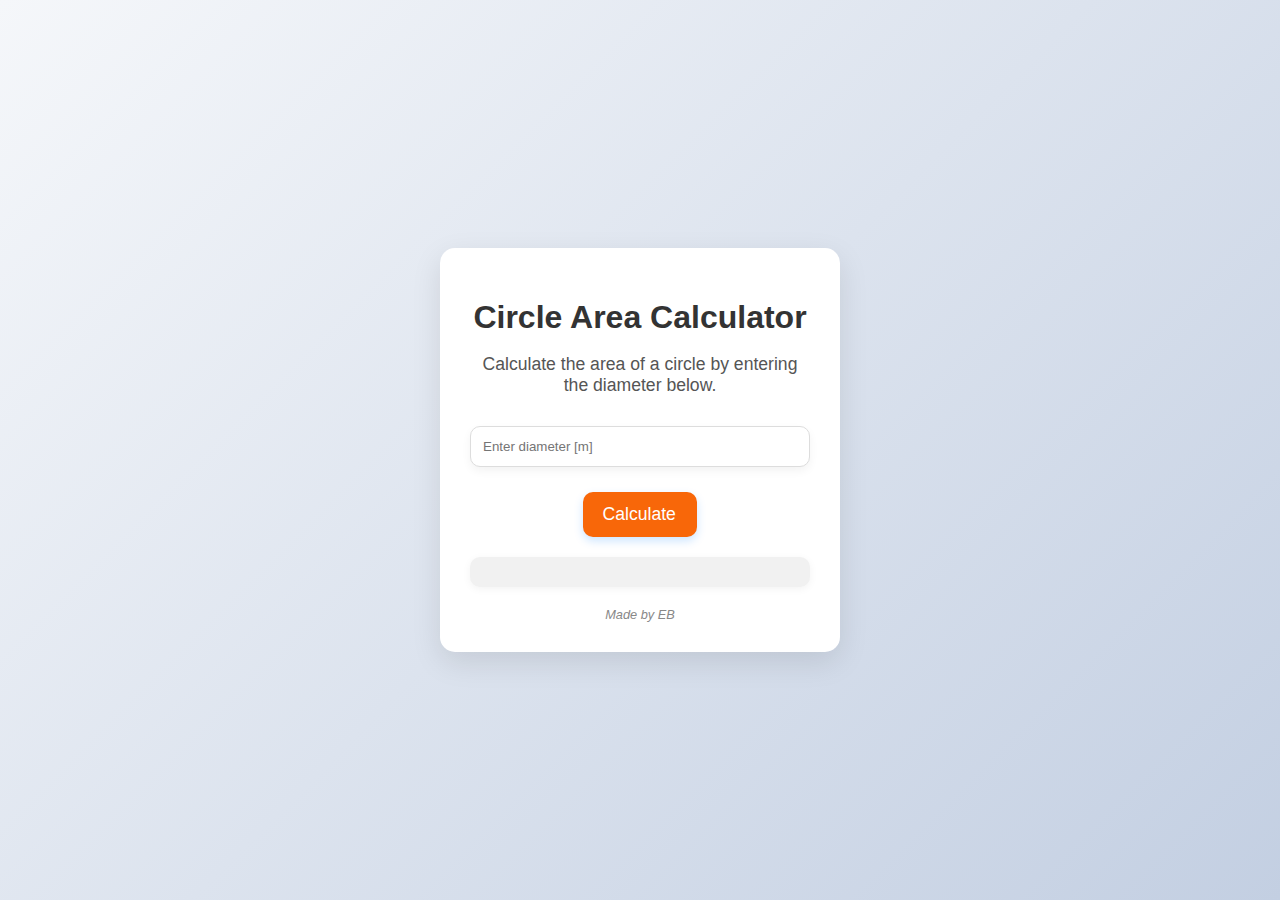
<file: tools/circle-area-calculator/index.html>
<!DOCTYPE html>
<html lang="en">
    <head>
        <meta charset="UTF-8">
        <meta name="viewport" content="width=device-width, initial-scale=1.0">
        <title>Circle Area Calculator</title>
    
        <!-- Import Google Fonts and Unicons -->
        <link rel="stylesheet" href="https://unicons.iconscout.com/release/v4.0.8/css/line.css">
    
        <!-- Link to the custom CSS -->
        <link rel="stylesheet" href="circle-area-calculator.css">
        
        <script defer src="circle-area-calculator.js"></script>
        
        <!-- Primary Meta Tags -->
        <title>Circle Area Calculator</title>
        <meta name="title" content="Circle Area Calculator" />
        <meta name="description" content="Calculate the area of a circle from its diameter." />

        <!-- Open Graph / Facebook -->
        <meta property="og:type" content="website" />
        <meta property="og:url" content="https://www.erolbicer.com/tools/circle-area-calculator/index.html" />
        <meta property="og:title" content="Circle Area Calculator" />
        <meta property="og:description" content="Calculate the area of a circle from its diameter." />
        <meta property="og:image" content="https://www.erolbicer.com/tools/atoms.png" />

        <!-- Twitter -->
        <meta property="twitter:card" content="summary_large_image" />
        <meta property="twitter:url" content="https://www.erolbicer.com/tools/circle-area-calculator/index.html" />
        <meta property="twitter:title" content="Circle Area Calculator" />
        <meta property="twitter:description" content="Calculate the area of a circle from its diameter." />
        <meta property="twitter:image" content="https://www.erolbicer.com/tools/atoms.png" />
    </head>
<body>
    <div class="calculator-container">
        <h1>Circle Area Calculator</h1>
        <p>Calculate the area of a circle by entering the diameter below.</p>
        <form id="circleForm" class="calculator-form">
            <div class="form-group">
                <div class="spacer"></div>  <!--Adds space -->
                <input type="number" id="diameter" name="diameter" placeholder="Enter diameter [m]" step="0.00001" required aria-label="Enter the diameter of the circle in meters">
            </div>
            <button type="submit" class="calculate-btn">
                Calculate <i class="uil uil-cog button__icon"></i>
            </button>
        </form>
        <div id="result" class="result-display"></div>
        
        <div class="signature">
            <span>Made by <a href="https://www.erolbicer.com/" target="_blank" class="signature-link">EB</a></span>
        </div>
    </div>
</body>
</html>
</file>
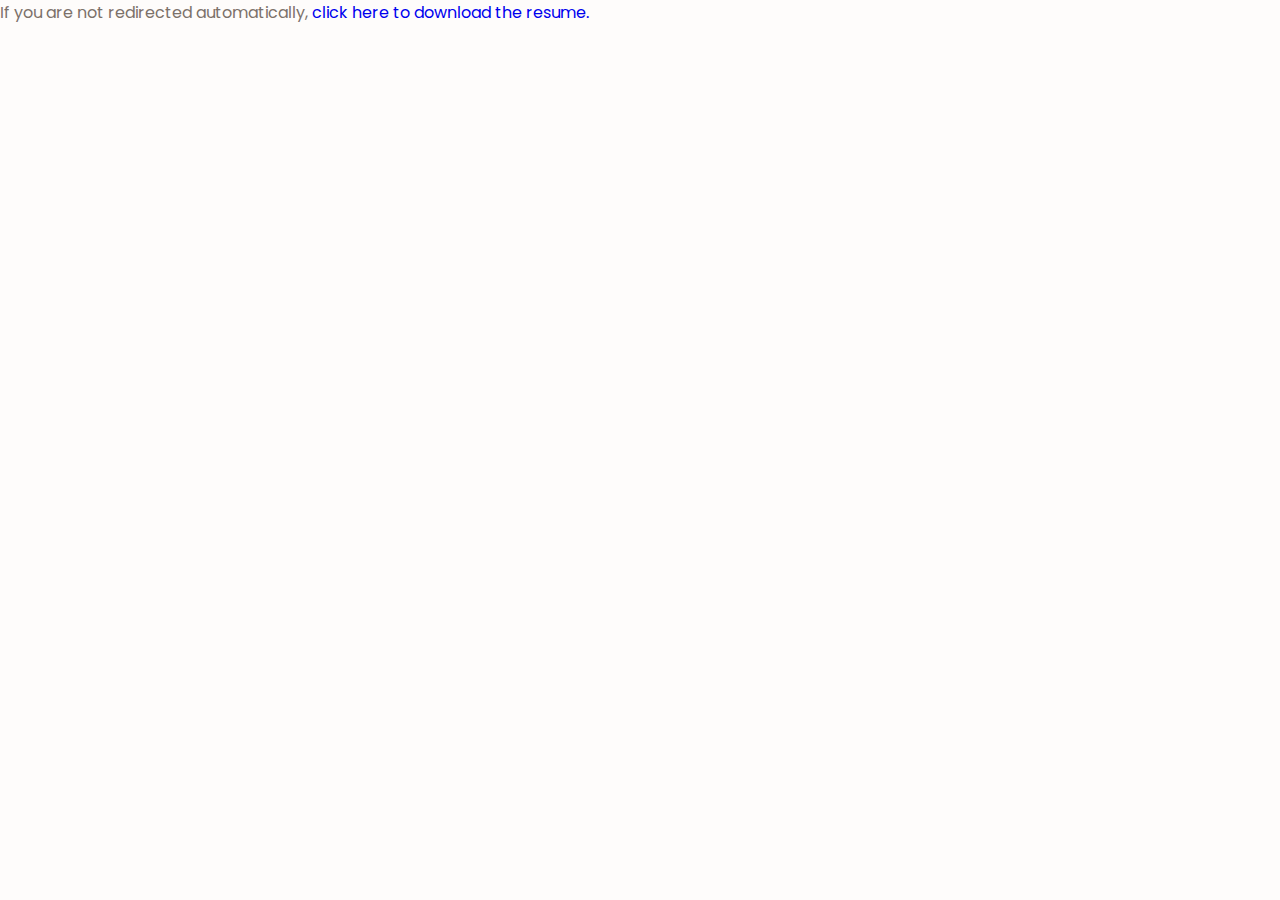
<file: resume.html>
<!DOCTYPE html>
<html lang="en">
<head>
    <meta charset="UTF-8">
    <!--==================== UNICONS ====================-->
    <link rel="stylesheet" href="https://unicons.iconscout.com/release/v4.0.8/css/line.css">

    <!--==================== CSS ====================-->
    <link rel="stylesheet" href="assets/css/styles.css">

    <!--==================== TITLE and Favicon ====================-->
    <title>Latreche Abderrahmane's Resume</title>
    <!-- <link rel="shortcut icon" type="image/png" href="assets/img/"> --> 
    <link rel="apple-touch-icon" sizes="180x180" href="/assets/favicon_io/apple-touch-icon.png">
    <link rel="icon" type="image/png" sizes="32x32" href="/assets/favicon_io/favicon-32x32.png">
    <link rel="icon" type="image/png" sizes="16x16" href="/assets/favicon_io/favicon-16x16.png">
    <!-- <link rel="manifest" href="/site.webmanifest"> -->

     <!-- Primary Meta Tags -->
     <title>Latreche Abderrahmane's Resume</title>
     <meta name="title" content="Latreche Abderrahmane's Resume" />
     <meta name="description" content="Extensive experience in nuclear safety analyses and international project development." />
     
     <!-- Open Graph / Facebook -->
     <meta property="og:type" content="website" />
     <meta property="og:url" content="https://www.erolbicer.com/resume" />
     <meta property="og:title" content="Latreche Abderrahmane's Resume" />
     <meta property="og:description" content="Extensive experience in nuclear safety analyses and international project development." />
     <meta property="og:image" content="https://www.erolbicer.com/assets/img/profile.png" />
     
     <!-- Twitter -->
     <meta property="twitter:card" content="summary_large_image" />
     <meta property="twitter:url" content="https://www.erolbicer.com/resume" />
     <meta property="twitter:title" content="Latreche Abderrahmane's Resume" />
     <meta property="twitter:description" content="Extensive experience in nuclear safety analyses and international project development." />
     <meta property="twitter:image" content="https://www.erolbicer.com/assets/img/profile.png" />
     
     <meta http-equiv="refresh" content="0; url=resume.pdf" />
</head>

<body>
    <p>If you are not redirected automatically, <a href="resume.pdf">click here to download the resume.</a></p>
</body>
</html>
</file>
<file: tools/circle-area-calculator/circle-area-calculator.css>
/* General Styles */
body {
    font-family: 'Arial', sans-serif;
    background: linear-gradient(135deg, #f5f7fa, #c3cfe2);
    display: flex;
    justify-content: center;
    align-items: center;
    height: 100vh;
    margin: 0;
    padding: 0;  /* Add padding for smaller screens */
}

.calculator-container {
    background-color: #ffffff;
    padding: 30px;
    border-radius: 15px;
    box-shadow: 0 10px 30px rgba(0, 0, 0, 0.1);
    max-width: 400px;
    width: 100%;
    text-align: center;
    color: #333;
    box-sizing: border-box;  /* Ensure padding is considered in width calculation */
}

h1 {
    font-size: 2em;
    margin-bottom: 15px;
    color: #333;
}

p {
    font-size: 1.1em;
    margin-bottom: 20px;
    color: #555;
}

/* Form Styling */
.calculator-form .form-group {
    margin-bottom: 25px;
    margin-right: 26px;
}

.calculator-form input {
    width: 100%;
    padding: 12px;
    border-radius: 10px;
    border: 1px solid #ddd;
    box-shadow: 0 4px 10px rgba(0, 0, 0, 0.05);
    transition: all 0.2s ease-in-out;
}

.calculator-form input:focus {
    border-color: #333;
    box-shadow: 0 4px 12px rgba(51, 51, 51, 0.2);
    outline: none;
}

.calculate-btn {
    background-color: #F86709;
    color: white;
    padding: 12px 20px;
    border-radius: 10px;
    border: none;
    cursor: pointer;
    font-size: 1.1em;
    box-shadow: 0 4px 10px rgba(0, 123, 255, 0.2);
    transition: background-color 0.3s ease;
}

.calculate-btn:hover {
    background-color: #007bff;
}

/* Result Display */
.result-display {
    margin-top: 20px;
    padding: 15px;
    background-color: #f1f1f1;
    border-radius: 10px;
    box-shadow: 0 2px 8px rgba(0, 0, 0, 0.05);
    font-size: 1.2em;
    color: #333;
}

.result-display p {
    margin: 0;
    padding: 0;
    line-height: 1.5;
}

.button__icon {
    margin-left: 0.1rem;
}

/* Spacer */
.spacer {
    height: 10px;
}

/* Signature Styling */
.signature {
    font-size: 0.8em;
    color: #888888;
    text-align: center;
    margin-top: 20px;
    font-style: italic;
}

.signature-link {
    color: #888888;
    text-decoration: none;
    font-style: italic;
}

.signature-link:hover {
    color: #F86709;
}

/* Mobile Responsiveness */
@media only screen and (max-width: 600px) {
    body {
        padding: 10px;
        height: 100vh;  /* Ensure full height is used for centering */
    }

    .calculator-container {
        max-width: 100%;
        padding: 20px;
        margin: auto;  /* Center the container horizontally */
    }

    h1 {
        font-size: 1.5em; 
    }

    p {
        font-size: 1em;  
    }

    .calculator-form input {
        font-size: 1em; 
        padding: 10px;
    }

    .calculate-btn {
        font-size: 1em;  
        padding: 10px 15px;
    }

    .result-display {
        font-size: 1em;
        padding: 12px;
    }

    .signature {
        font-size: 0.7em;
    }
}
</file>
<file: assets/css/styles.css>
/*==================== GOOGLE FONTS ====================*/
@import url("https://fonts.googleapis.com/css2?family=Poppins:wght@400;500;600&display=swap");

/*==================== VARIABLES CSS ====================*/
:root {
    --header-height: 3rem;

    /*========== Colors ==========*/
    /* Change favorite color */
    --hue-color: 23; /*250; /*Purple 250 - Green 142 - Blue 230 - Pink 340*/

    /* HSL color mode first color --> Hex	#f9660b*/
    --first-color: hsl(var(--hue-color), 95%, 51%);   
    --first-color-second: hsl(var(--hue-color), 95%, 51%);
    --first-color-alt: hsl(var(--hue-color), 57%, 53%);
    --first-color-lighter: hsl(var(--hue-color), 92%, 85%);
    --title-color: hsl(var(--hue-color), 8%, 15%);
    --text-color: hsl(var(--hue-color), 8%, 45%);
    --text-color-light: hsl(var(--hue-color), 8%, 65%);
    --input-color: hsl(var(--hue-color), 70%, 96%);
    --body-color: hsl(var(--hue-color), 60%, 99%);
    --container-color: #fff;
    --scroll-bar-color: hsl(var(--hue-color), 12%, 90%);
    --scroll-thumb-color: hsl(var(--hue-color), 12%, 80%);

    /*========== Font and typography ==========*/
    --body-font: 'Poppins', sans-serif;

    /* .5rem = 8px, 1rem = 16px, 1.5rem = 24px ... */
    --big-font-size: 2rem;
    --h1-font-size: 1.5rem;
    --h2-font-size: 1.25rem;
    --h3-font-size: 1.125rem;
    --normal-font-size: .938rem;
    --small-font-size: .813rem;
    --smaller-font-size: .75rem;

    /*========== Font weight ==========*/
    --font-medium: 500;
    --font-semi-bold: 600;

    /*========== Margenes Bottom ==========*/
    /* .25rem = 4px, .5rem = 8px, .75rem = 12px ... */
    --mb-0-25: .25rem;
    --mb-0-5: .5rem;
    --mb-0-75: .75rem;
    --mb-1: 1rem;
    --mb-1-5: 1.5rem;
    --mb-2: 2rem;
    --mb-2-5: 2.5rem;
    --mb-3: 3rem;

    /*========== z index ==========*/
    --z-tooltip: 10;
    --z-fixed: 100;
    --z-modal: 1000;
}

/* Font size for large devices */
@media screen and (min-width: 968px) {
    :root {
        --big-font-size: 3rem;
        --h1-font-size: 2.25rem;
        --h2-font-size: 1.5rem;
        --h3-font-size: 1.25rem;
        --normal-font-size: 1rem;
        --small-font-size: .875rem;
        --smaller-font-size: .813rem;
    }
}

/*========== Variables Dark theme ==========*/
body.dark-theme{
  --first-color-second: hsl(var(--hue-color), 29%, 16%);
  --title-color: hsl(var(--hue-color), 8%, 95%);
  --text-color: hsl(var(--hue-color), 8%, 75%);
  --input-color: hsl(var(--hue-color), 29%, 16%);
  --body-color: hsl(var(--hue-color), 28%, 12%);
  --container-color: hsl(var(--hue-color), 29%, 16%);
  --scroll-bar-color: hsl(var(--hue-color), 12%, 48%);
  --scroll-thumb-color: hsl(var(--hue-color), 12%, 36%);
}

/*========== Button Dark/Light ==========*/
.nav__btns{
  display: flex;
  align-items: center;
}

.change-theme{
  font-size: 1.25rem;
  color: var(--title-color);
  margin-right: var(--mb-1);
  cursor: pointer;
}

.change-theme:hover{
  color: var(--first-color);
}

/*==================== BASE ====================*/
* {
  box-sizing: border-box;
  padding: 0;
  margin: 0;
}

html {
  scroll-behavior: smooth;
}

body {
  margin: 0 0 var(--header-height) 0;
  font-family: var(--body-font);
  font-size: var(--normal-font-size);
  background-color: var(--body-color);
  color: var(--text-color);
}

h1, h2, h3, h4 {
  color: var(--title-color);
  font-weight: var(--font-semi-bold);
}

ul {
  list-style: none;
}

a {
  text-decoration: none;
}

img {
  max-width: 100%;
  height: auto;
}

/*==================== REUSABLE CSS CLASSES ====================*/
.section {
  padding: 2rem 0 4rem;
}

.section__title {
  font-size: var(--h1-font-size);
  color: var(--title-color);
}

.section__subtitle {
  display: block;
  font-size: var(--small-font-size);
  margin-bottom: var(--mb-3);
}

.section__title, 
.section__subtitle {
  text-align: center;
}

/*==================== LAYOUT ====================*/
.container {
  max-width: 768px;
  margin-left: var(--mb-1-5);
  margin-right: var(--mb-1-5);
}

.grid {
  display: grid;
  gap: 1.5rem;
}

.header {
  width: 100%;
  position: fixed;
  bottom: 0;
  left: 0;
  z-index: var(--z-fixed);
  background-color: var(--body-color);
}

/*==================== NAV ====================*/
.nav{
  max-width: 968px;
  height: var(--header-height);
  display: flex;
  justify-content: space-between;
  align-items: center;
}

.nav__logo,
.nav__toggle{
  color: var(--title-color);
  font-weight: var(--font-medium);
}

.nav__logo:hover{
  color: var(--first-color);
}

.nav__toggle{
  font-size: 1.1rem;
  cursor: pointer;
}

.nav__toggle:hover{
  color: var(--first-color);
}

@media screen and (max-width: 767px) {
  .nav__menu{
    position: fixed;
    bottom: -100%;
    left: 0;
    width: 100%;
    background-color: var(--body-color);
    padding: 2rem 1.5rem 4rem;
    box-shadow: 0 -1px 4px rgba(0,0,0,.15);
    border-radius: 1.5rem 1.5rem 0 0;
    transition: .3s;
  }
}

.nav__list{
  grid-template-columns: repeat(3, 1fr);
  gap: 2rem;
}

.nav__link{
  display: flex;
  flex-direction: column;
  align-items: center;
  font-size: var(--small-font-size);
  color: var(--title-color);
  font-weight: var(--font-medium);
}

.nav__link:hover{
  color: var(--first-color);
}

.nav__icon{
  font-size: 1.2rem;

}

.nav__close{
  position: absolute;
  right: 1.3em;
  bottom: .5rem;
  font-size: 1.5rem;
  cursor: pointer;
  color: var(--first-color);
}

.nav__close:hover{
  color: var(--first-color-alt);
}


/* show menu */
.show-menu{
  bottom: 0;
}

/* Active link */
.active-link{
  color: var(--first-color);
}

/* Change background header */
.scroll-header{
  box-shadow: 0 -1px 4px rgba(0, 0, 0, .15);
}

/*==================== HOME ====================*/
.home__container{
  gap: 1rem;
}

.home__content{
  grid-template-columns: .5fr 3fr;
  padding-top: 3.5rem;
  align-items: center;
}

.home__social{
  display: grid;
  grid-template-columns: max-content;
  row-gap: 1rem;
}

.home__social-icon{
  font-size: 1.25rem;
  color: var(--first-color);
}

.home__social-icon:hover{
  color: var(--first-color-alt);
}

.home__blob{
  width: 200px;
  fill: var(--first-color);
}

.home__blob-img{
  width: 170px;
}

.home__data{
  grid-column: 1/3;
}

.home__titke{
  font-size: var(--big-font-size);
}

.home__subtitle{
  font-size: var(--h3-font-size);
  color: var(--text-color);
  font-weight: var(--font-medium);
  margin-bottom: var(--mb-0-75);
}

.home__description{
  text-align: justify;
  text-justify: inter-word;
  margin-bottom: var(--mb-2);
}

.home__scroll{
   display: none;
}

.home__scroll-button{
  color: var(--first-color);
  transition: .3s;
}

.home__scroll-button:hover{
  transform: translateY(.25rem);
}

.home__scroll-mouse{
  font-size: 2rem;
}

.home__scroll-name{
  font-size: var(--small-font-size);
  color: var(--title-color);
  font-weight: var(--font-medium);
  margin-right: var(--mb-0-25);
}

.home__scroll-arrow{
  font-size: 1.25rem;
}


/*==================== BUTTONS ====================*/
.button{
  display: inline-block;
  background-color: var(--first-color);
  color: #FFF;
  padding: 1rem;
  border-radius: .5rem;
  font-weight: var(--font-medium);
}

.button:hover{
  background-color: var(--first-color-alt);
}

.button__icon{
  font-size: 1.25rem;
  margin-left: var(--mb-0-5);
  transition: .3s;
}
.button__iconsmall{
  font-size: 1rem;
  margin-left: var(--mb-0-5);
  transition: .3s;
}

.button--white{
  background-color: #FFF;
  color: var(--first-color);
}

.button--white:hover{
  background-color: #FFF;
  /* color: var(--first-color); */
}

.button--flex{
  display: inline-flex;
  align-items: center;
}

.button--small{
  padding: .75rem 1rem;
}

.button--link{
  padding: 0;
  background-color: transparent;
  color: var(--first-color);
}

.button--link:hover{
  background-color: transparent;
  color: var(--first-color-alt);
}


/*==================== ABOUT ====================*/
.about__img{
  width: 350px;
  border-radius: .5rem;
  justify-self: center;
  align-self: center;
}

.about__description{
  text-align: justify;
  margin-bottom: var(--mb-2-5);
  margin-top: 2.65rem;
}


.about__info{
  display: flex;
  justify-content: space-evenly;
  margin-bottom: var(--mb-2-5);
}

.about__info-name{
  font-size: var(--smaller-font-size);
}

.about__info-title{
  font-size: var(--h2-font-size);
  font-weight: var(--font-semi-bold);
  color: var(--title-color);
}

.about__info-title,
.about__info-name{
  display: block;
  text-align: center;
}


.about__buttons{
  display: flex;
  justify-content: center;
}
/*==================== SKILLS ====================*/
.skills__container{
  row-gap: 0;
}

.skills__header{
  display: flex;
  align-items: center;
  /* margin-bottom: var(--mb-2-5); */
  cursor: pointer;
}

.skills__icon,
.skills__arrow{
  font-size: 2rem;
  color: var(--first-color);
}


.skills__icon{
  margin-right: var(--mb-0-75);
}

.skills__title{
  font-size: var(--h3-font-size);
}

.skills__subtitle{
  font-size: var(--small-font-size);
  color: var(--text-color-light);
}

.skills__arrow{
  margin-left: auto;
  transition: .4s;
}


.skills__titles{
  display: flex;
  justify-content: space-between;
  margin-bottom: var(--mb-0-0);
}

.skills__name{
  font-size: var(--normal-font-size);
  font-weight: var(--font-medium);
}


.skills__bar,
.skills__percantage{
  height: 5px;
  border-radius: .25rem;
}


.skills__bar{
  background-color: var(--first-color-lighter);
}


.skills__percantage{
  display: block;
  background-color: var(--first-color);
}

.skills__sys-code{
  width: 100%;
}

.skills__80{
  width: 80%;
}

.skills__60{
  width: 60%;
}

.skills__40{
  width: 40%;
}

.skills__20{
  width: 20%;
}

.skills__close .skills__list{
  height: 0;
  overflow: hidden;
}

.skills__open .skills__list{
  height: max-content;
  margin-bottom: var(--mb-2-5);
}

.skills__open .skills__arrow{
  transform: rotate(-180deg);
}


/*==================== QUALIFICATION ====================*/
.qualification__tabs{
  display: flex;
  justify-content: space-evenly;
  margin-bottom: var(--mb-2);
}

.qualification__button{
  font-size: var(--h3-font-size);
  font-weight: var(--font-medium);
  cursor: pointer;
}

.qualification__button:hover{
  color: var(--first-color);
}

.qualification__icon{
  font-size: 1.8rem;
  margin-right: var(--mb-0-25);
}


.qualification__data{
  display: grid;
  grid-template-columns: 1fr max-content 1fr;
  column-gap: 1.5rem;
}

.qualification__title{
  font-size: .990rem;
  font-weight: var(--font-medium);
}

.qualification__subtitle{
  display: inline-block;
  font-size: var(--small-font-size);
  margin-bottom: var(--mb-1);
}
.qualification__degree{
  display: inline-block;
  font-size: var(--smaller-font-size);
  margin-bottom: var(--mb-0);
}

.qualification__calendar{
  font-size: var(--smaller-font-size);
  color: var(--text-color-light);
}


.qualification__rounder{
  display: inline-block;
  width: 13px;
  height: 13px;
  background-color: var(--first-color);
  border-radius: 50%;
}


.qualification__line{
  display: block;
  width: 1px;
  height: 100%;
  background-color: var(--first-color);
  transform: translate(6px, -7px);

}

.qualification [data-content]{
  display: none;
}

.qualification__active[data-content]{
  display: block;
}

.qualification__button.qualification__active{
  color: var(--first-color);
}

/*==================== PROJECTS ====================*/
.projects__container{
  gap: 1.5rem;
  grid-template-columns: repeat(2, 1fr);
}

.projects__content{
  position: relative;
  background-color: var(--container-color);
  padding: 3.5rem .5rem 1.25rem 1.5rem;
  border-radius: .25rem;
  box-shadow: 0 2px 4px rgba(0, 0, 0, .15);
  transition: .3s;
}

.projects__content:hover{
  box-shadow: 0 4px 8px rgba(0, 0, 0, .15);
}

.projects__icon{
  display: block;
  font-size: 1.5rem;
  color: var(--first-color);
  margin-bottom: var(--mb-1);
}

.projects__title{
  font-size: var(--h3-font-size);
  margin-bottom: var(--mb-1);
  font-weight: var(--font-medium);
}

.projects__button{
  cursor: pointer;
  font-size: var(--small-font-size);
}

.projects__button:hover .button__icon{
  transform: translateX(.25rem);
}

.projects__modal{
  position: fixed;
  top: 0;
  left: 0;
  right: 0;
  bottom: 0;
  background-color: rgba(0, 0, 0, .5);
  display: flex;
  align-items: center;
  justify-content: center;
  padding: 0 1rem;
  z-index: var(--z-modal);
  opacity: 0;
  visibility: hidden;
  transition: .3s;
}

.projects__modal-content{
  position: relative;
  background-color: var(--container-color);
  padding: 1.5rem;
  border-radius: .5rem;

}

.projects__modal-projects{
  row-gap: 1rem;
}

.projects__modal-project{
  display: flex;
}

.projects__modal-project-ind{
  display: flex;
  padding-left: 5%;
}

.projects__modal-title{
  font-size: var(--h3-font-size);
  font-weight: var(--font-medium);
  margin-bottom: var(--mb-1-5);
}

.projects__modal-close{
  position: absolute;
  top: 0.5rem;
  right: 0.5rem;
  font-size: 1.5rem;
  color: var(--first-color);
  cursor: pointer;
}

.projects__modal-icon{
  color: var(--first-color);
  margin-right: var(--mb-0-25);
}

/* Active Modal */
.active-modal{
  opacity: 1;
  visibility: visible;
}

/*==================== PAPER ====================*/
/* Filter Buttons */
.filter__buttons {
  display: flex;
  justify-content: center;
  margin-bottom: 2rem;
  flex-wrap: wrap; /* Allows wrapping on smaller screens */
}

.filter__btn {
  padding: 0.75rem 1.5rem;
  margin: 0.5rem; /* Adds spacing around buttons */
  background-color: var(--first-color);
  color: #fff;
  border: none;
  border-radius: 0.5rem;
  cursor: pointer;
  transition: background-color 0.3s;
}

.filter__btn:hover, .filter__btn.active {
  background-color: var(--first-color-alt);
}

/* Papers Grid */
.papers__grid {
  display: grid;
  grid-template-columns: repeat(auto-fit, minmax(220px, 1fr));
  gap: 1.5rem;
  justify-content: center;
}

.paper__card {
  display: flex;
  flex-direction: column;
  justify-content: space-between;
  background-color: var(--container-color);
  border-radius: 0.5rem;
  padding: 1.5rem;
  box-shadow: 0 2px 4px rgba(0, 0, 0, 0.1);
  transition: box-shadow 0.3s;
  min-height: 300px; /* Set a minimum height */
  visibility: visible;  /* Ensures visibility is controlled */
  position: relative;   /* Ensures the layout remains intact */
}

.hidden {
  visibility: hidden;   /* Hides element */
  position: absolute;   /* Removes it from the layout */
}

/* Button alignment */
.paper__title {
  flex-grow: 1;
  margin-bottom: 0.5rem;
  color: var(--title-color);
  text-align: center;
}

.paper__button {
  align-self: center; /* Centers the button horizontally */
  margin-top: 1rem; /* Adjust if needed */
}


.paper__card:hover {
  box-shadow: 0 4px 8px rgba(0, 0, 0, 0.2);
}

/* Load More Button */
.load-more-container {
  display: flex;
  justify-content: center;
  margin-top: 2rem;
}

.load-more-btn {
  padding: 0.75rem 1.5rem;
  background-color: var(--first-color);
  color: #fff;
  border: none;
  border-radius: 0.5rem;
  cursor: pointer;
  transition: background-color 0.3s;
}

.load-more-btn:hover {
  background-color: var(--first-color-alt);
}


/*==================== PROJECT  ====================*/
.project{
  text-align: center;
}

.project__bg{
  background-color: var(--first-color-second);
  padding-top: 3rem;
}

.project__title{
  font-size: var(--h2-font-size);
  margin-bottom: var(--mb-0-75);
}

.project__description{
  margin-bottom: var(--mb-1-5);
}

.project__title,
.project__description{
  color: #FFF;
}

.project__img{
  width: 232px;
  justify-self: center;
}


/*==================== TESTIMONIAL ====================*/
.testimonial__data,
.testimonial__header{
  display: flex;
}

.testimonial__data{
  justify-content: space-between;
  margin-bottom: var(--mb-1);
}

.testimonial__img{
  width: 60px;
  height: 60px;
  border-radius: .5rem;
  margin-right: var(--mb-0-75);
}

.testimonial__name{
  font-size: var(--h3-font-size);
  font-weight: var(--font-medium);
}

.testimonial__client{
  font-size: var(--small-font-size);
  color: var(--text-color-light);
}


.testimonial__description{
  text-align: justify;
  margin-bottom: var(--mb-1-5);
}

.testimonial__icon-star{
  color: var(--first-color);
}

.swiper .swiper-pagination-testimonial{
  bottom: 0;
}


/*==================== VIDEOS ====================*/

.videos__content-top{
  display: grid;
  grid-template-columns: repeat(1, minmax(0, 1fr));
  margin-bottom: -.5rem;
}

.videos__content{
  display: grid;
  grid-template-columns: repeat(2, minmax(0, 1fr));
  gap: 1rem;
  /* margin-bottom: var(--mb-2-5); */
}

.videos__subtitle {
  text-align: center;
  display: block;
  font-size: var(--medium-font-size);
  margin-bottom: .1rem;
}

/*==================== iFRAME ====================*/

.iframe__container {
  max-width: 100%;
  aspect-ratio: auto 16 / 9; 
  display: flex;
  flex-direction: column; 
  justify-content: center;
  align-items: center;
}

.iframe{
  border-radius: 1rem;
  border: none;
}

/*==================== PRESENTATION ====================*/

.presentation__content{
  display: grid;
  grid-template-columns: repeat(1, minmax(0, 1fr));
  padding: 0;
  gap: 1rem;
  /* margin-bottom: var(--mb-2-5); */
}


.presentation__subtitle {
  text-align: center;
  display: block;
  font-size: var(--medium-font-size);
  margin-bottom: .1rem;
}

/*==================== MEETING ====================*/

/* .zeeg__container {
  max-width: 100%;
  height: 780px;
  display: flex;
  flex-direction: column; 
  justify-content: center;
  align-items: center;
  }

  .iframe-meeting{
    border-radius: 1rem;
    border: 1px solid #f1f1f1;
  } */

/*==================== CONTACT ME ====================*/
.contact__container {
  display: flex;
  flex-direction: column; /* Stack items vertically */
  row-gap: 3rem; /* Existing style */
  align-items: center; /* Center items horizontally */
  max-width: 600px; /* Limit width for better readability */
  margin: auto; /* Center the container */
}


.contact__information{
  display: flex;
  margin-bottom: var(--mb-2);
}

.contact__icon{
  font-size: 2rem;
  color: var(--first-color);
  margin-right: var(--mb-0-75);
}

.contact__title{
  font-size: var(--h3-font-size);
  font-weight: var(--font-medium);
}

.contact__subtitle{
  font-size: var(--small-font-size);
  color: var(--text-color);
}

.contact__content{
  background-color: var(--input-color);
  border-radius: .5rem;
  padding: .75rem 1rem .25rem;
}

.contact__content span{
  /* position: relative; */
  color: var(--first-color)
}

.contact__label{
  font-size: var(--small-font-size);
  color: var(--title-color);
}

.contact__input{
  width: 100%;
  background-color: var(--input-color);
  color: var(--text-color);
  font-family: var(--body-font);
  font-size: var(--smaller-font-size);
  border: none;
  outline: none;
  padding: .25rem .5rem .5rem 0;
}

/*==================== FOOTER ====================*/
.footer{
  padding-top: 2rem;
}

.footer__container{
  row-gap: 3.5rem;
}

.footer__bg{
  background-color: var(--first-color-second);
  padding: 2rem 0 3rem;
}

.footer__title{
  font-size: var(--h2-font-size);
  margin-bottom: var(--mb-0-25);
}

.footer__subtitle{
  font-size: var(--small-font-size);
}

.footer__links{
  display: grid;
  grid-template-columns: 1fr 1fr 1fr;
  padding: 0;
  gap: .5rem;
}

.footer__link:hover{
  color: var(--first-color-lighter);
}


.footer__social{
  font-size: 1.25rem;
  margin-right: var(--mb-1-5);
}

.footer__social:hover{
  color: var(--first-color-lighter);
}


.footer__copy{
  font-size: var(--smaller-font-size);
  text-align: center;
  color: var(--text-color-light);
  color: #FFF;
  margin-top: var(--mb-3);
}


.footer__title,
.footer__subtitle,
.footer__link,
.footer__social{
  color: #FFF;
}


/*========== SCROLL UP ==========*/
.scrollup{
  position:fixed;
  right: 1rem;
  bottom: -20%;
  background-color: var(--first-color);
  opacity: .8;
  padding: 0 .3rem;
  border-radius: .4rem;
  z-index: var(--z-tooltip);
  transition: .4s;
}

.scrollup:hover{
  background-color: var(--first-color-alt);
}
/* Show scroll */

.scrollup__icon{
  font-size: 1.5rem;
  color: #FFF;
}

.show-scroll{
  bottom: 5rem;
}

/*========== SCROLL BAR ==========*/
::-webkit-scrollbar{
  width: .60rem;
  background-color: var(--scroll-bar-color);
  border-radius: .5rem;
}

::-webkit-scrollbar-thumb{
  background-color: var(--scroll-thumb-color);
  border-radius: .5rem;
}

::-webkit-scrollbar-thumb:hover{
  background-color: var(--text-color-light);
}

/*==================== MEDIA QUERIES ====================*/
/* For small devices */
@media screen and (max-width: 350px){
  .container{
    margin-left: var(--mb-1);
    margin-right: var(--mb-1);
  }

  .nav__menu{
    padding: 2rem .25rem 4rem;
  }
  .nav__list{
    column-gap: 0;
  }

  .home__content{
    grid-template-columns: .25fr 3fr;
  }

  .home__blob{
    width: 180px;
  }

  .skills__titles{
    font-size: var(--normal-font-size)
  }

  .qualification__data{
    gap: .5rem;
  }

  .projects__container{
    grid-template-columns: max-content;
    justify-content: center;
  }

  .projects__content{
    padding-right: 3.5rem;
  }

  .projects__modal{
    padding: 0 .5rem;
  }

  .project__img{
    width: 200px;
  }

  .testimonial__data,
  .testimonial__header{
    flex-direction: column;
    align-items: center;
  }
  .testimonial__img{
    margin-right: 0;
    margin-bottom: var(--mb-0-25);
  }

  .testimonial__data,
  .testimonial__description{
    text-align: center;
  }

  .videos__content{
    grid-template-columns: repeat(1, minmax(0, 1fr));
  }

  .footer__links{
    display: grid;
    grid-template-columns: 1fr 1fr;
    padding: 0;
    gap: .5rem;
  }

  .filter__buttons {
    flex-direction: column; /* Stack buttons vertically on smaller screens */
    align-items: center; /* Center align the buttons */
}

.filter__btn {
    width: 90%; /* Make the buttons take up more space on mobile */
    text-align: center; /* Center the button text */
}

}



@media screen and (max-width: 450px){

  .videos__content{
    grid-template-columns: repeat(1, minmax(0, 1fr));
  }

}

/* For medium devices */

@media screen and (min-width: 568px){
  .home__content{
    grid-template-columns: max-content 1fr 1fr;
  }
  .home__data{
    grid-column: initial;
  }
  .home__img{
    order: 1;
    justify-self: center;
  }
  
  .about__container,
  .skills__container,
  .paper__content,
  .project__container,
  .contact__container,
  .footer__container{
    grid-template-columns: repeat(2, 1fr);
  }

  .qualification__sections{
    display: grid;
    grid-template-columns: .6fr;
    justify-content: center;
  }
}

@media screen and (min-width: 768px){
  .container{
    margin-left: auto;
    margin-right: auto;
  }

  body{
    margin: 0;
  }

  .section{
    padding: 6rem 0 2rem;
  }

  .section__subtitle{
    margin-bottom: 4rem;
  }

  .header{
    top: 0;
    bottom: initial;
  }

  .header,
  .main,
  .footer__container{
    padding: 0 1rem;
  }

  .nav{
    height: calc(var(--header-height) + 1.5rem);
    column-gap: 1rem;
  }

  .nav__icon,
  .nav__close,
  .nav__toggle{
    display: none;
  }


  .nav__list{
    display: flex;
    column-gap: 2rem;
  }

  .nav__menu{
    margin-left: auto;
  }

  .change-theme{
    margin: 0;
  }

  .home__container{
    row-gap: 5rem;
  }

  .home__content{
    padding-top: 5.5rem;
    column-gap: 2rem;
  }

  .home__blob{
    width: 270px;
  }

  .home__scroll{
    display: block;
  }

  .home__scroll-button{
    margin-left: 3rem;
  }

  .about__container{
    column-gap: 5rem;
  }

  .about__img{
    width: 350px;
  }

  .about__description{
    text-align: justify;
  }

  .about__info{
    justify-content: space-between;
  }

  .about__buttons{
    justify-content: initial;
  }

  .qualification__tabs{
    justify-content: center;
  }

  .qualification__button{
    margin: 0 var(--mb-1);
  }

  .qualification__sections{
    grid-template-columns: .5fr;
  }

  .projects__container{
    grid-template-columns: repeat(3, 218px);
    justify-content: center;
  }

  .projects__icon{
    font-size: 2rem;
  }

  .projects__content{
    padding: 6rem 0 2rem 2.5rem;
  }

  .projects__modal-content{
    width: 450px;
  }

  .paper__img{
    width: 320px;
  }

  .paper__content{
    align-items: center;
  }

  .project{
    text-align: initial;
  }

  .project__bg{
    background: none;
  }

  .project__container{
    background-color: var(--first-color-second);
    border-radius: 1rem;
    padding: 3rem 2.5rem 0;
    grid-template-columns: 1fr max-content;
    column-gap: 3rem;
  }

  .project__data{
    padding-top: .8rem;
  }

  .footer__container{
    grid-template-columns: repeat(3, 1fr);
  }

  .footer__bg{
    padding: 3rem 0 3.5rem;
  }

  .footer__links{
    flex-direction: row;
    column-gap: 2rem;
  }

  .footer__socials{
    justify-self: flex-end;
  }

  .footer__copy{
    margin-top: 4.5rem;
  }
}

/* For large devices */

@media screen and (min-width: 1024px){
  .heder,
  .main,
  .footer__container{
    padding: 0;
  }

  .home__blob{
    width: 320px;
  }

  .home__social{
    transform: translateX(-6rem);
  }

  .projects__container{
    grid-template-columns: repeat(3, 238px);
  }
  
  .paper__content{
    column-gap: 5rem;
  }

  .swiper-paper-icon{
    font-size: 3.5rem;
  }

  .swiper-button-prev{
    left: -3.5rem;
  }

  .swiper-button-next{
    right: -3.5rem;
  }

  .swiper-horizontal > .swiper-pagination-bullets{
    bottom: -4.5rem;
  }

  .swiper .swiper-pagination-testimonial{
    bottom: 0;
  }

  .contact__form{
    width: 460px;
  }

  .contact__inputs{
    grid-template-columns: repeat(2, 1fr);
  }

}
</file>
